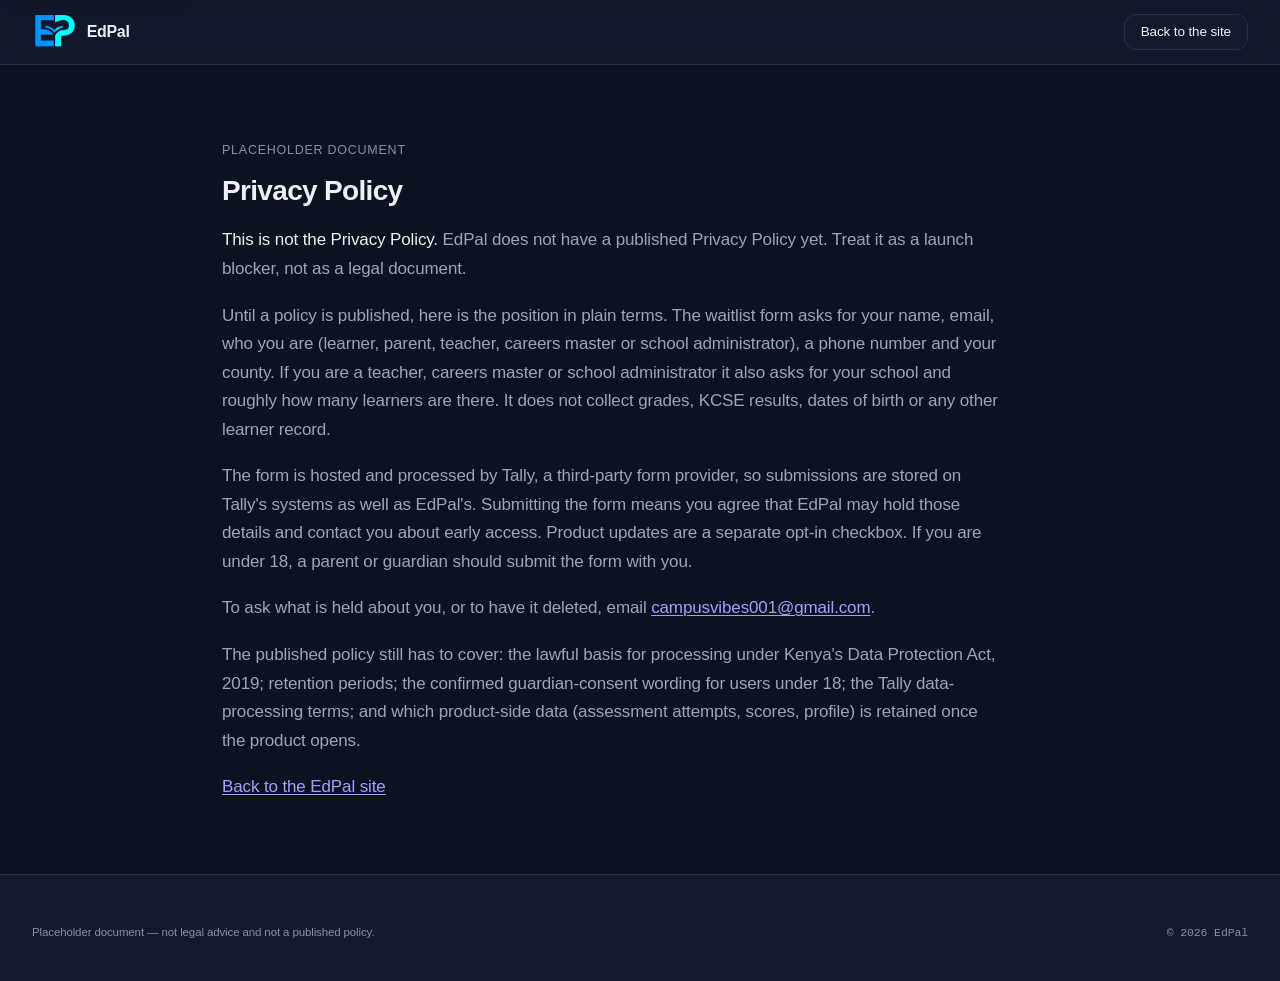
<file: privacy.html>
<!DOCTYPE html>
<html lang="en">
<head>
  <meta charset="UTF-8" />
  <meta name="viewport" content="width=device-width, initial-scale=1.0" />
  <title>EdPal — Privacy Policy (not published yet)</title>
  <meta name="description" content="The EdPal Privacy Policy has not been published yet. This page explains what is still outstanding and what the waitlist form collects in the meantime." />
  <meta name="robots" content="noindex" />
  <link rel="icon" type="image/png" href="assets/logo.png" />
  <link rel="stylesheet" href="css/tokens.css" />
  <link rel="stylesheet" href="css/main.css" />
  <script>
    (function () {
      try {
        if (localStorage.getItem('reg_theme') !== 'light') {
          document.documentElement.classList.add('theme-dark');
        }
      } catch (e) { /* storage unavailable — stay light */ }
    })();
  </script>
</head>

<body>
  <a class="skip-link" href="#main">Skip to main content</a>

  <header class="site-header">
    <div class="container site-header__inner">
      <a class="brand" href="index.html" aria-label="EdPal, back to the site">
        <img class="brand__logo" src="assets/logo.png" alt="EdPal" width="45" height="34" />
        <span class="brand__name">EdPal</span>
      </a>
      <div class="site-header__actions" style="margin-left:auto;">
        <a class="btn btn--secondary btn--sm" href="index.html">Back to the site</a>
      </div>
    </div>
  </header>

  <main id="main" class="container" style="padding-block:72px;max-width:900px;">
    <p class="eyebrow">Placeholder document</p>
    <h1 class="section-title" style="margin:14px 0 18px;">Privacy Policy</h1>

    <div class="prose measure-w">
      <p>
        <strong>This is not the Privacy Policy.</strong> EdPal does not have a published
        Privacy Policy yet. Treat it as a launch blocker, not
        as a legal document.
      </p>

      <p>
        Until a policy is published, here is the position in plain terms. The waitlist
        form asks for your name, email, who you are (learner, parent, teacher, careers
        master or school administrator), a phone number and your county. If you are a
        teacher, careers master or school administrator it also asks for your school and
        roughly how many learners are there. It does not collect grades, KCSE results,
        dates of birth or any other learner record.
      </p>

      <p>
        The form is hosted and processed by Tally, a third-party form provider, so
        submissions are stored on Tally's systems as well as EdPal's. Submitting the form
        means you agree that EdPal may hold those details and contact you about early
        access. Product updates are a separate opt-in checkbox. If you are under 18, a
        parent or guardian should submit the form with you.
      </p>

      <p>
        To ask what is held about you, or to have it deleted, email
        <a class="tlink" href="mailto:campusvibes001@gmail.com">campusvibes001@gmail.com</a>.
      </p>

      <p>
        The published policy still has to cover: the lawful basis for processing under
        Kenya's Data Protection Act, 2019; retention periods; the confirmed
        guardian-consent wording for users under 18; the Tally data-processing terms; and
        which product-side data (assessment attempts, scores, profile) is retained once
        the product opens.
      </p>

      <p><a class="tlink" href="index.html">Back to the EdPal site</a></p>
    </div>
  </main>

  <footer class="site-footer">
    <div class="container footer__bottom" style="border-top:0;padding-top:0;">
      <p class="footer__legal">Placeholder document &mdash; not legal advice and not a published policy.</p>
      <p class="footer__copyright">&copy; <span data-year>2026</span> EdPal</p>
    </div>
  </footer>

  <script src="js/main.js" defer></script>
</body>
</html>
</file>
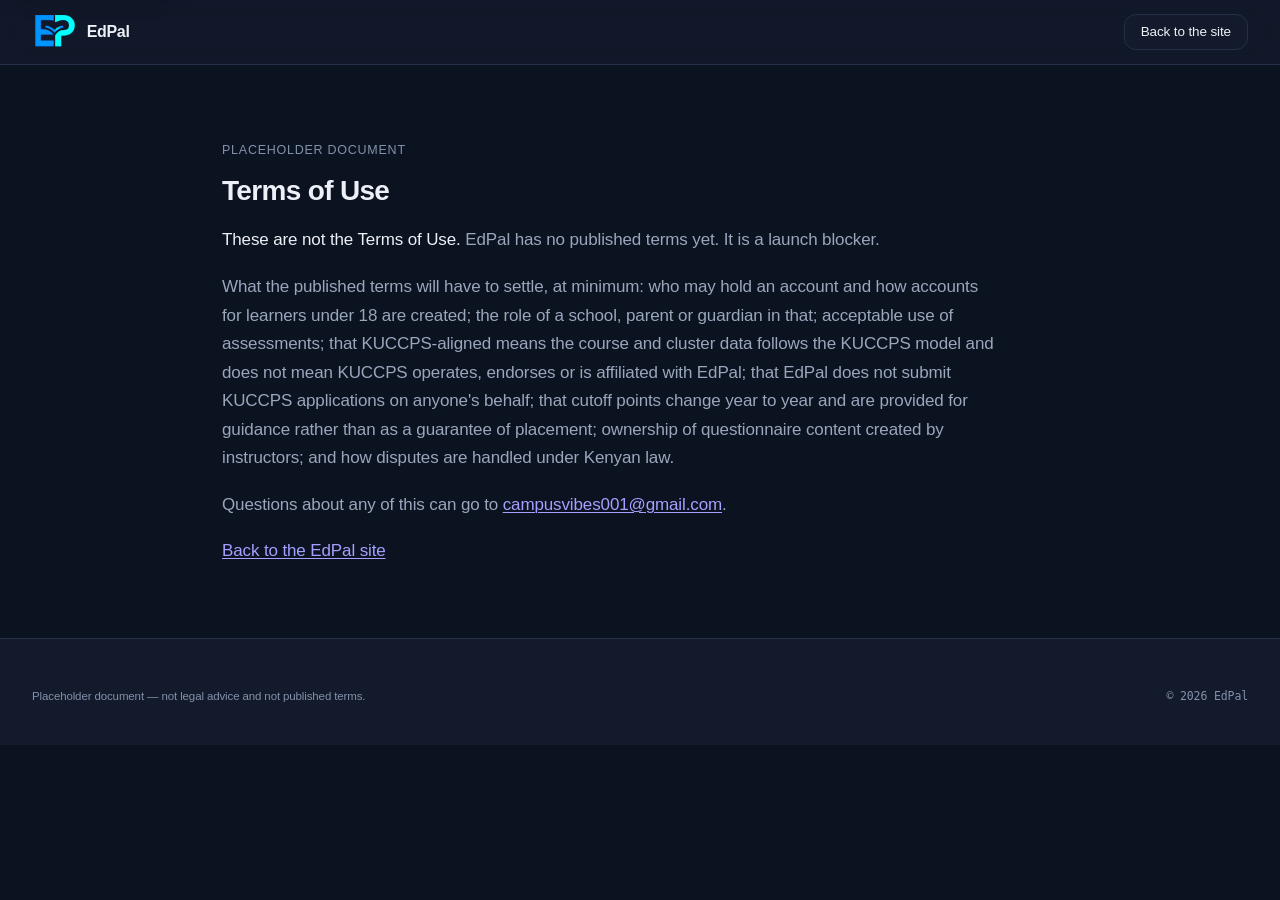
<file: terms.html>
<!DOCTYPE html>
<html lang="en">
<head>
  <meta charset="UTF-8" />
  <meta name="viewport" content="width=device-width, initial-scale=1.0" />
  <title>EdPal — Terms of Use (not published yet)</title>
  <meta name="description" content="The EdPal Terms of Use have not been published yet. This page lists what is still outstanding before the product opens." />
  <meta name="robots" content="noindex" />
  <link rel="icon" type="image/png" href="assets/logo.png" />
  <link rel="stylesheet" href="css/tokens.css" />
  <link rel="stylesheet" href="css/main.css" />
  <script>
    (function () {
      try {
        if (localStorage.getItem('reg_theme') !== 'light') {
          document.documentElement.classList.add('theme-dark');
        }
      } catch (e) { /* storage unavailable — stay light */ }
    })();
  </script>
</head>

<body>
  <a class="skip-link" href="#main">Skip to main content</a>

  <header class="site-header">
    <div class="container site-header__inner">
      <a class="brand" href="index.html" aria-label="EdPal, back to the site">
        <img class="brand__logo" src="assets/logo.png" alt="EdPal" width="45" height="34" />
        <span class="brand__name">EdPal</span>
      </a>
      <div class="site-header__actions" style="margin-left:auto;">
        <a class="btn btn--secondary btn--sm" href="index.html">Back to the site</a>
      </div>
    </div>
  </header>

  <main id="main" class="container" style="padding-block:72px;max-width:900px;">
    <p class="eyebrow">Placeholder document</p>
    <h1 class="section-title" style="margin:14px 0 18px;">Terms of Use</h1>

    <div class="prose measure-w">
      <p>
        <strong>These are not the Terms of Use.</strong> EdPal has no published terms yet.
        It is a launch blocker.
      </p>

      <p>
        What the published terms will have to settle, at minimum: who may hold an account
        and how accounts for learners under 18 are created; the role of a school,
        parent or guardian in that; acceptable use of assessments; that KUCCPS-aligned
        means the course and cluster data follows the KUCCPS model and does not mean
        KUCCPS operates, endorses or is affiliated with EdPal; that EdPal does not submit
        KUCCPS applications on anyone's behalf; that cutoff points change year to year and
        are provided for guidance rather than as a guarantee of placement; ownership of
        questionnaire content created by instructors; and how disputes are handled under
        Kenyan law.
      </p>

      <p>
        Questions about any of this can go to
        <a class="tlink" href="mailto:campusvibes001@gmail.com">campusvibes001@gmail.com</a>.
      </p>

      <p><a class="tlink" href="index.html">Back to the EdPal site</a></p>
    </div>
  </main>

  <footer class="site-footer">
    <div class="container footer__bottom" style="border-top:0;padding-top:0;">
      <p class="footer__legal">Placeholder document &mdash; not legal advice and not published terms.</p>
      <p class="footer__copyright">&copy; <span data-year>2026</span> EdPal</p>
    </div>
  </footer>

  <script src="js/main.js" defer></script>
</body>
</html>
</file>
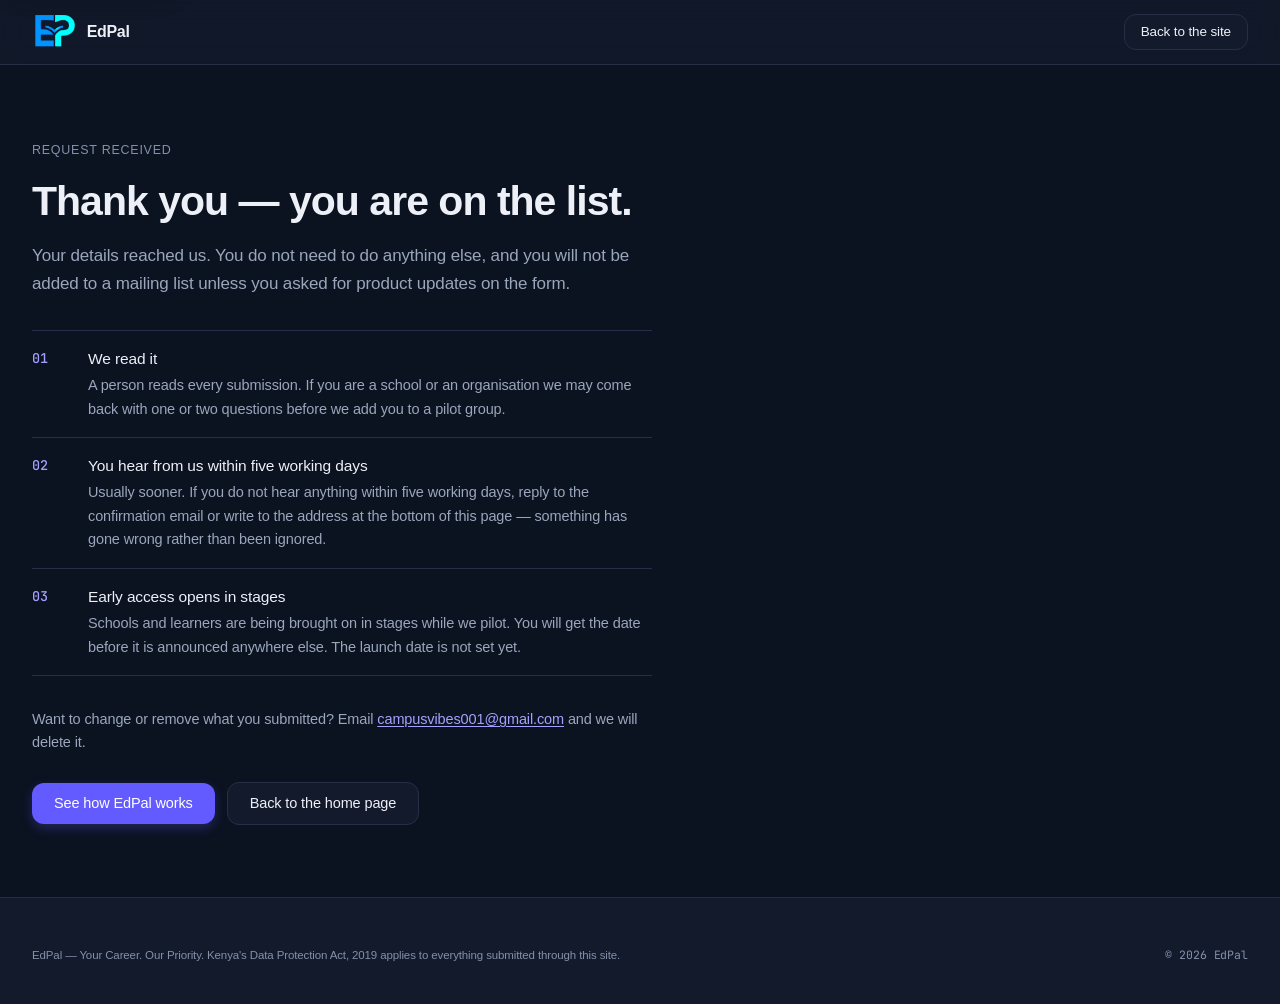
<file: thanks.html>
<!DOCTYPE html>
<html lang="en">
<head>
  <meta charset="UTF-8" />
  <meta name="viewport" content="width=device-width, initial-scale=1.0" />
  <title>EdPal — you are on the list</title>
  <meta name="description" content="Confirmation that your EdPal early access request was received, and what happens next." />
  <meta name="robots" content="noindex" />
  <link rel="icon" type="image/png" href="assets/logo.png" />
  <link rel="preconnect" href="https://fonts.googleapis.com" />
  <link rel="preconnect" href="https://fonts.gstatic.com" crossorigin />
  <link href="https://fonts.googleapis.com/css2?family=JetBrains+Mono:wght@400;500&display=swap" rel="stylesheet" />
  <link rel="stylesheet" href="css/tokens.css" />
  <link rel="stylesheet" href="css/main.css" />
  <script>
    (function () {
      try {
        if (localStorage.getItem('reg_theme') !== 'light') {
          document.documentElement.classList.add('theme-dark');
        }
      } catch (e) { /* storage unavailable — stay light */ }
    })();
  </script>
</head>

<body class="thanks">
  <a class="skip-link" href="#main">Skip to main content</a>

  <header class="site-header">
    <div class="container site-header__inner">
      <a class="brand" href="index.html" aria-label="EdPal, back to the site">
        <img class="brand__logo" src="assets/logo.png" alt="EdPal" width="45" height="34" />
        <span class="brand__name">EdPal</span>
      </a>
      <div class="site-header__actions" style="margin-left:auto;">
        <a class="btn btn--secondary btn--sm" href="index.html">Back to the site</a>
      </div>
    </div>
  </header>

  <main class="container thanks__main" id="main">
    <div class="thanks__inner">
      <p class="eyebrow">Request received</p>

      <h1 class="thanks__title">Thank you &mdash; you are on the list.</h1>

      <p class="thanks__lead">
        Your details reached us. You do not need to do anything else, and you will not be
        added to a mailing list unless you asked for product updates on the form.
      </p>

      <ol class="thanks__list">
        <li>
          <span class="step__num" aria-hidden="true">01</span>
          <div>
            <strong>We read it</strong>
            <p>
              A person reads every submission. If you are a school or an organisation we
              may come back with one or two questions before we add you to a pilot group.
            </p>
          </div>
        </li>
        <li>
          <span class="step__num" aria-hidden="true">02</span>
          <div>
            <strong>You hear from us within five working days</strong>
            <p>
              Usually sooner. If you do not hear anything within five working days, reply
              to the confirmation email or write to the address at the bottom of this page
              &mdash; something has gone wrong rather than been ignored.
            </p>
          </div>
        </li>
        <li>
          <span class="step__num" aria-hidden="true">03</span>
          <div>
            <strong>Early access opens in stages</strong>
            <p>
              Schools and learners are being brought on in stages while we pilot. You will
              get the date before it is announced anywhere else. The launch date is not set
              yet.
            </p>
          </div>
        </li>
      </ol>

      <p class="section-sub" style="margin-bottom:28px;">
        Want to change or remove what you submitted? Email
        <a class="tlink" href="mailto:campusvibes001@gmail.com">campusvibes001@gmail.com</a> and we will
        delete it.
      </p>

      <div class="btn-row">
        <a class="btn btn--primary" href="index.html#how-it-works">See how EdPal works</a>
        <a class="btn btn--secondary" href="index.html">Back to the home page</a>
      </div>
    </div>
  </main>

  <footer class="site-footer">
    <div class="container">
      <div class="footer__bottom" style="border-top:0;padding-top:0;">
        <p class="footer__legal">
          EdPal &mdash; Your Career. Our Priority. Kenya's Data Protection Act, 2019
          applies to everything submitted through this site.
        </p>
        <p class="footer__copyright">&copy; <span data-year>2026</span> EdPal</p>
      </div>
    </div>
  </footer>

  <script src="js/main.js" defer></script>
</body>
</html>
</file>
<file: css/tokens.css>
/* ==========================================================================
   EdPal landing page — design tokens
   --------------------------------------------------------------------------
   Colour source of truth: accounts/static/accounts/css/dashboard_alt.css in the
   main EdPal product repository ("Pathfinder" learner dashboard). Values are
   copied from there. Do not introduce new colours; if the product adds a token,
   add it to both files together.

   Themes
     light  : default (:root)
     dark   : html.theme-dark  (set by the inline anti-flash script in <head>,
              read from localStorage key "reg_theme" — "light" means light,
              anything else means dark)

   One area is deliberately fixed: the hero band and the product panel inside it
   are dark in BOTH themes (see --hp-* below).
   ========================================================================== */

:root {
  /* ── Brand ─────────────────────────────────────────────────────────── */
  --alt-navy:        #101828;
  --alt-navy-2:      #172033;
  --alt-indigo:      #635BFF;
  --alt-indigo-dark: #4F46E5;
  --alt-indigo-soft: #EEF0FF;

  /* ── Supporting ────────────────────────────────────────────────────── */
  --alt-teal:        #14B8A6;
  --alt-teal-soft:   #E8FAF7;
  --alt-amber:       #F59E0B;
  --alt-amber-soft:  #FFF6DD;
  --alt-rose:        #EF4444;
  --alt-rose-soft:   #FEECEC;

  /* ── Surfaces ──────────────────────────────────────────────────────── */
  --alt-bg:          #F7F8FC;
  --alt-surface:     #FFFFFF;
  --alt-surface-mut: #F1F3F8;
  --alt-border:      #E5E7EB;

  /* ── Text ──────────────────────────────────────────────────────────── */
  --alt-text:        #101828;

  /* Deviation from dashboard_alt.css (#667085 / #98A2B3), deliberate and
     annotated: both fail WCAG AA for normal-size text against --alt-surface-mut.
     Landing-page copy is read by parents and by learners on low-quality screens,
     so the supporting greys are darkened here to 4.88:1 and 4.73:1 on
     --alt-surface-mut. The product's values are unchanged in the dashboard. */
  --alt-text-2:      #5D6B7F;
  --alt-text-muted:  #5F6D82;

  /* ── Shape ─────────────────────────────────────────────────────────── */
  --alt-r-sm:   10px;
  --alt-r-md:   16px;
  --alt-r-lg:   22px;
  --alt-r-btn:  12px;   /* buttons in the product are 12px, not on the scale */
  --alt-r-pill: 999px;

  /* ── Elevation ─────────────────────────────────────────────────────── */
  --alt-shadow:    0 8px 30px rgba(16, 24, 40, .06);
  --alt-shadow-lg: 0 16px 45px rgba(16, 24, 40, .10);

  /* ── Layout ────────────────────────────────────────────────────────── */
  --alt-max: 1440px;
  --alt-pad: 32px;

  /* ── Type ─────────────────────────────────────────────────────────────
     Fonts changed on request from the original system stack. Rationale: the
     audience is 12-18 year olds plus their parents, and a flat system stack
     reads institutional. Plus Jakarta Sans is geometric like the logo mark
     but with softened terminals, so it harmonises with it rather than
     fighting it; Nunito Sans stays legible at body size, where a rounded
     face would not. JetBrains Mono is unchanged and still used ONLY for
     numbers, dates, scores and counts.

     To go back to zero webfonts: delete the two Google Fonts families from
     index.html and point --alt-font / --alt-display at the system stack.
     Every size below is tuned to these metrics, so expect to re-tune.
     -------------------------------------------------------------------- */
  --alt-font: "Nunito Sans", -apple-system, BlinkMacSystemFont, "Segoe UI",
              Roboto, "Helvetica Neue", Arial, "Noto Sans", sans-serif;
  --alt-display: "Plus Jakarta Sans", "Nunito Sans", -apple-system,
              BlinkMacSystemFont, "Segoe UI", Roboto, "Helvetica Neue", Arial,
              sans-serif;
  --alt-mono: "JetBrains Mono", ui-monospace, SFMono-Regular, Menlo, Consolas,
              monospace;
  --alt-serif: Georgia, "Iowan Old Style", "Times New Roman", serif;

  /* Type scale, retuned for Nunito Sans (smaller x-height than Segoe UI or
     Roboto): body steps up 0.5px and negative tracking eases by ~0.004em so
     headings do not look pinched. */
  --fs-page-title: clamp(29px, 4vw, 41px);
  --fs-section:    clamp(22px, 2.4vw, 28px);
  --fs-lead:       17px;
  --fs-body:       15.5px;
  --fs-support:    14.5px;
  --fs-small:      13.5px;
  --fs-label:      12.5px;
  --fs-pill:       11.5px;

  --track-title: -0.021em;
  --track-ui:    -0.008em;

  /* ── Section rhythm ────────────────────────────────────────────────── */
  --section-pad: 88px;
  --measure:     660px;

  /* ── Motion ────────────────────────────────────────────────────────── */
  --t-fast: 160ms ease;
  --t-base: 200ms ease;
}

/* ── Dark theme ────────────────────────────────────────────────────────── */

html.theme-dark {
  color-scheme: dark;

  --alt-navy:        #0C1424;
  --alt-navy-2:      #101A2E;
  --alt-indigo:      #7C75FF;
  --alt-indigo-dark: #635BFF;
  --alt-indigo-soft: rgba(124, 117, 255, .16);

  --alt-teal:        #2DD4BF;
  --alt-teal-soft:   rgba(45, 212, 191, .14);
  --alt-amber:       #FBBF24;
  --alt-amber-soft:  rgba(251, 191, 36, .14);
  --alt-rose:        #F87171;
  --alt-rose-soft:   rgba(248, 113, 113, .14);

  --alt-bg:          #0B1220;
  --alt-surface:     #121A2B;
  --alt-surface-mut: #1A2338;
  --alt-border:      #253048;

  --alt-text:        #EDF0F7;
  --alt-text-2:      #9AA6BC;
  --alt-text-muted:  #8391AA;

  --alt-shadow:    0 8px 30px rgba(0, 0, 0, .40);
  --alt-shadow-lg: 0 16px 45px rgba(0, 0, 0, .55);
}

/* ── Fixed dark surface: hero band ───────────────────────────────────────
   The hero is a photograph under a directional scrim, dark in both themes.
   These tokens are defined once and never remapped by theme-dark, so
   white-on-scrim copy stays legible either way.
   ------------------------------------------------------------------------ */

:root {
  --hp-hero-solid: #141C2F;

  /* The one gradient on the site, and it is functional rather than decorative:
     it exists to hold white text at WCAG AA over a bright classroom photo
     (measured average luminance 0.19, 90th percentile 0.47). The left 38% is
     solid, then it falls away so the students and the windows stay visible on
     the right. Do not lighten the left end without re-running the contrast
     check: the 11.5px status line only clears 4.5:1 against the solid region.
     Falls back to --hp-hero-solid where color-mix is unsupported. */
  --hp-hero-scrim:
    linear-gradient(90deg,
      #141C2F 0%,
      #141C2F 38%,
      color-mix(in srgb, #141C2F 82%, transparent) 54%,
      color-mix(in srgb, #141C2F 60%, transparent) 70%,
      color-mix(in srgb, #141C2F 42%, transparent) 100%);

  --hp-on-dark:       #FFFFFF;
  --hp-on-dark-2:     rgba(255, 255, 255, .76);
  --hp-on-dark-muted: rgba(255, 255, 255, .62);
  --hp-on-dark-line:  rgba(255, 255, 255, .12);
  --hp-on-dark-fill:  rgba(255, 255, 255, .07);

  /* Panel surface inside the hero — a step darker than the band so the panel
     reads as a distinct screen rather than more band. Very slightly
     translucent so a trace of the photograph sits behind it. */
  --hp-panel:      #0E1626;
  --hp-panel-2:    #141E33;
  --hp-panel-open: rgba(14, 22, 38, .94);
  --hp-panel-line: rgba(255, 255, 255, .09);

  /* On the navy band and in dark mode the deep blue in the logo (#0A5599)
     loses contrast. Lift luminance only in those two contexts; never on a
     light surface. */
  --hp-logo-lift: brightness(1.7) saturate(1.2);
}
</file>
<file: css/main.css>
/* ==========================================================================
   EdPal landing page — layout, components, sections
   --------------------------------------------------------------------------
   Depends on css/tokens.css. Component names mirror the product dashboard
   (alt-* tokens, navigation/button/card patterns) so this page stays in the
   same design lineage as the Pathfinder learner dashboard.

   Contents
     01  Base
     02  Buttons, pills, tiles, links
     03  Header + navigation
     04  Hero band + product panel
     05  Credibility strip
     06  The problem
     07  How it works
     08  What EdPal does
     09  Career matching
     10  Who it is for
     11  Where we are now
     12  Team
     13  FAQ
     14  Waitlist + partner
     15  Footer
     16  Modal (Tally popup)
     17  Responsive
   ========================================================================== */

/* ══ 01 BASE ═══════════════════════════════════════════════════════════ */

*, *::before, *::after { box-sizing: border-box; }

html {
  -webkit-text-size-adjust: 100%;
  scroll-behavior: smooth;
  scroll-padding-top: 80px;   /* sticky header height + breathing room */
}

body {
  margin: 0;
  font-family: var(--alt-font);
  font-size: var(--fs-body);
  line-height: 1.5;
  letter-spacing: var(--track-ui);
  color: var(--alt-text);
  background: var(--alt-bg);
  -webkit-font-smoothing: antialiased;
}

/* Headings use the display family. Numbers stay in JetBrains Mono via .mono. */
h1, h2, h3, h4,
.section-title, .hero__title, .aud__title, .modal__title, .step__title,
.cap__title { font-family: var(--alt-display); }

/* ── Motion primitives ──────────────────────────────────────────────────
   Animated elements start hidden, but ONLY once the inline script in <head>
   confirms the runtime can see them (it adds `html.js-motion`). With no
   JavaScript the page renders fully visible and completely static, and the
   @media block below neutralises both states without JS as well.
   .motion-done is the resting state after an animation finishes.
   ---------------------------------------------------------------------- */
html.js-motion .rise-in,
html.js-motion .slide-in,
html.js-motion .rows-in,
html.js-motion .logo-in,
html.js-motion .zoom-in { opacity: 0; }

html.motion-off .rise-in,
html.motion-off .slide-in,
html.motion-off .rows-in,
html.motion-off .logo-in,
html.motion-off .zoom-in { opacity: 1; }

.motion-done { opacity: 1 !important; }

img { max-width: 100%; display: block; }

h1, h2, h3, h4, p, figure, blockquote, dl, dd { margin: 0; }
ul, ol { margin: 0; padding: 0; list-style: none; }
button { font: inherit; color: inherit; }

a { color: inherit; text-decoration: none; }

:focus-visible {
  outline: 2px solid var(--alt-indigo);
  outline-offset: 2px;
  border-radius: 6px;
}

.container {
  width: 100%;
  max-width: var(--alt-max);
  margin-inline: auto;
  padding-inline: var(--alt-pad);
}

.section { padding-block: var(--section-pad); }
.section--tight { padding-block: 64px; }

/* Alternate flat surfaces to break the page into bands without decoration. */
.surface-mut { background: var(--alt-surface-mut); }

.measure   { max-width: var(--measure); }
.measure-w { max-width: 780px; }

.hr { height: 1px; background: var(--alt-border); border: 0; margin: 0; }

.skip-link {
  position: absolute;
  left: 16px;
  top: -64px;
  z-index: 100;
  background: var(--alt-surface);
  color: var(--alt-text);
  border: 1px solid var(--alt-border);
  border-radius: var(--alt-r-sm);
  padding: 10px 16px;
  font-size: var(--fs-small);
  font-weight: 500;
  box-shadow: var(--alt-shadow);
  transition: top var(--t-fast);
}
.skip-link:focus { top: 16px; }

.visually-hidden {
  position: absolute !important;
  width: 1px; height: 1px;
  padding: 0; margin: -1px;
  overflow: hidden; clip: rect(0 0 0 0);
  white-space: nowrap; border: 0;
}

.mono {
  font-family: var(--alt-mono);
  font-variant-numeric: tabular-nums;
  letter-spacing: 0;
}

.eyebrow {
  display: inline-block;
  font-size: var(--fs-label);
  font-weight: 500;
  letter-spacing: .06em;
  text-transform: uppercase;
  color: var(--alt-text-muted);
}

.section-head { margin-bottom: 40px; }

.section-title {
  font-size: var(--fs-section);
  font-weight: 600;
  letter-spacing: -0.024em;
  line-height: 1.22;
}

.section-sub {
  margin-top: 12px;
  font-size: var(--fs-support);
  line-height: 1.6;
  color: var(--alt-text-2);
}

.lead {
  font-size: var(--fs-lead);
  line-height: 1.62;
  color: var(--alt-text-2);
}

.prose p + p { margin-top: 18px; }
.prose p { font-size: var(--fs-lead); line-height: 1.68; color: var(--alt-text-2); }
.prose p strong { color: var(--alt-text); font-weight: 500; }

/* ══ 02 BUTTONS, PILLS, TILES, LINKS ═══════════════════════════════════ */

.btn {
  display: inline-flex;
  align-items: center;
  justify-content: center;
  gap: 8px;
  font-size: 14.5px;
  font-weight: 500;
  line-height: 1;
  padding: 13px 22px;
  border-radius: var(--alt-r-btn);
  border: 0;
  cursor: pointer;
  white-space: nowrap;
  transition: background var(--t-fast), border-color var(--t-fast),
              transform var(--t-fast), box-shadow var(--t-fast);
}

.btn--primary {
  /* Dark mode re-points --alt-indigo to #7C75FF, which is too light for white
     button text (3.59:1). The solid indigo-dark keeps it at 6.29:1 and still
     reads as the same button. */
  background: var(--alt-indigo);
  color: #fff;
  box-shadow: 0 4px 12px rgba(99, 91, 255, .28);
}
.btn--primary:hover {
  background: var(--alt-indigo-dark);
  transform: translateY(-1px);
  box-shadow: 0 8px 20px rgba(99, 91, 255, .32);
}

html.theme-dark .btn--primary { background: var(--alt-indigo-dark); }
html.theme-dark .btn--primary:hover { background: #7269F0; }

.btn--secondary {
  background: var(--alt-surface);
  color: var(--alt-text);
  border: 1px solid var(--alt-border);
}
.btn--secondary:hover { border-color: var(--alt-indigo); transform: translateY(-1px); }

.btn--ghost {
  background: transparent;
  color: var(--hp-on-dark);
  border: 1px solid var(--hp-on-dark-line);
}
.btn--ghost:hover { border-color: rgba(255, 255, 255, .34); background: rgba(255, 255, 255, .06); }

.btn--sm { padding: 10px 16px; font-size: 13.5px; }

.btn-row { display: flex; flex-wrap: wrap; gap: 12px; align-items: center; }

.pill {
  display: inline-flex;
  align-items: center;
  gap: 6px;
  font-size: var(--fs-pill);
  font-weight: 500;
  padding: 5px 10px;
  border-radius: var(--alt-r-pill);
  color: var(--alt-text-2);
  background: var(--alt-surface-mut);
  white-space: nowrap;
}
.pill--indigo { color: var(--alt-indigo-dark); background: var(--alt-indigo-soft); }
.pill--teal   { color: #087F71; background: var(--alt-teal-soft); }
.pill--amber  { color: #B45309; background: var(--alt-amber-soft); }

html.theme-dark .pill--indigo { color: #C7C3FF; }
html.theme-dark .pill--teal   { color: #5EEAD4; }
html.theme-dark .pill--amber  { color: #FCD34D; }

.icon-tile {
  display: inline-flex;
  align-items: center;
  justify-content: center;
  flex-shrink: 0;
  width: 38px;
  height: 38px;
  border-radius: 12px;
}
.icon-tile svg { width: 19px; height: 19px; }
.icon-tile--indigo { background: var(--alt-indigo-soft); color: var(--alt-indigo-dark); }
.icon-tile--teal   { background: var(--alt-teal-soft);   color: #0D9488; }
.icon-tile--amber  { background: var(--alt-amber-soft);  color: #B45309; }
.icon-tile--rose   { background: var(--alt-rose-soft);   color: #DC2626; }

html.theme-dark .icon-tile--indigo { color: #C7C3FF; }
html.theme-dark .icon-tile--teal   { color: #5EEAD4; }
html.theme-dark .icon-tile--amber  { color: #FCD34D; }
html.theme-dark .icon-tile--rose   { color: #FCA5A5; }

/* Inline text link — used for Privacy Policy / Terms references. */
.tlink {
  color: var(--alt-indigo-dark);
  text-decoration: underline;
  text-underline-offset: 2px;
  text-decoration-thickness: 1px;
}
.tlink:hover { color: var(--alt-indigo); }

html.theme-dark .tlink { color: #A5A0FF; }
html.theme-dark .tlink:hover { color: #C7C3FF; }

.card {
  background: var(--alt-surface);
  border: 1px solid var(--alt-border);
  border-radius: var(--alt-r-lg);
  box-shadow: var(--alt-shadow);
}

/* ══ 03 HEADER + NAVIGATION ════════════════════════════════════════════ */

.site-header {
  position: sticky;
  top: 0;
  z-index: 60;
  background: color-mix(in srgb, var(--alt-surface) 88%, transparent);
  backdrop-filter: blur(10px);
  border-bottom: 1px solid var(--alt-border);
}

@supports not (color: color-mix(in srgb, red 50%, blue)) {
  .site-header { background: var(--alt-surface); }
}

.site-header__inner {
  display: flex;
  align-items: center;
  gap: 20px;
  min-height: 64px;
}

.brand {
  display: inline-flex;
  align-items: center;
  gap: 10px;
  flex-shrink: 0;
}

.brand__logo { height: 34px; width: auto; object-fit: contain; }

/* Navy hero / dark mode only — see tokens.css for the rationale. */
html.theme-dark .site-header .brand__logo { filter: var(--hp-logo-lift); }

.brand__name {
  font-size: 16px;
  font-weight: 600;
  letter-spacing: -0.02em;
}

.site-nav { margin-left: auto; }

.site-nav__list {
  display: flex;
  align-items: center;
  gap: 4px;
}

.site-nav__link {
  display: inline-block;
  padding: 8px 12px;
  border-radius: var(--alt-r-sm);
  font-size: 14px;
  color: var(--alt-text-2);
  transition: color var(--t-fast), background var(--t-fast);
}
.site-nav__link:hover { color: var(--alt-text); background: var(--alt-surface-mut); }

.site-header__actions { display: flex; align-items: center; gap: 8px; }

.icon-btn {
  display: inline-flex;
  align-items: center;
  justify-content: center;
  width: 38px;
  height: 38px;
  border-radius: var(--alt-r-sm);
  background: transparent;
  border: 1px solid var(--alt-border);
  color: var(--alt-text-2);
  cursor: pointer;
  transition: border-color var(--t-fast), color var(--t-fast), background var(--t-fast);
}
.icon-btn:hover { color: var(--alt-text); border-color: var(--alt-indigo); }
.icon-btn svg { width: 18px; height: 18px; }

/* Sun in light mode, moon in dark mode — matches the product's toggle. */
.theme-toggle__icon--moon { display: none; }
html.theme-dark .theme-toggle__icon--sun  { display: none; }
html.theme-dark .theme-toggle__icon--moon { display: block; }

.nav-toggle { display: none; }

.mobile-nav { display: none; }

/* ══ 04 HERO BAND + PRODUCT PANEL ══════════════════════════════════════ */

/* The photograph is the band's background; the scrim sits on top of it and
   under the copy. assets/hero.jpg is 1279x854 with the copy zone falling on
   the left, where the scrim is solid. */
.hero {
  position: relative;
  overflow: hidden;
  isolation: isolate;
  color: var(--hp-on-dark);
  background-color: var(--hp-hero-solid);
  background-image: var(--hp-hero-scrim), url("../assets/hero.jpg");
  background-repeat: no-repeat, no-repeat;
  background-position: center, center;
  background-size: 100% 100%, cover;
}

/* Without color-mix support the scrim token fails to parse and both layers
   would drop, leaving bare photo behind 15px white text. This puts a solid
   photographic treatment back for those browsers. */
@supports not (background: color-mix(in srgb, red 50%, transparent)) {
  .hero { background-image: linear-gradient(90deg, #141C2F 0%, #141C2F 46%,
          rgba(20, 28, 47, .72) 100%), url("../assets/hero.jpg"); }
}

/* Narrow viewports are the hard case: the results panel stacks below the copy,
   so the headline and body text run across almost the full image width instead
   of sitting in the solid left third. Measured without this, white body text
   fell to 3.27:1 and the 76% tone to 2.56:1 over the bright window in the upper
   right — both below AA. A near-opaque scrim is the honest fix: the photo
   becomes texture at this size, which beats unreadable copy. */
@media (max-width: 900px) {
  .hero {
    background-image:
      linear-gradient(90deg,
        #141C2F 0%,
        color-mix(in srgb, #141C2F 94%, transparent) 42%,
        color-mix(in srgb, #141C2F 84%, transparent) 68%,
        color-mix(in srgb, #141C2F 82%, transparent) 100%),
      url("../assets/hero.jpg");
  }

  @supports not (background: color-mix(in srgb, red 50%, transparent)) {
    .hero { background-image: linear-gradient(90deg, #141C2F 0%,
            rgba(20, 28, 47, .9) 55%, rgba(20, 28, 47, .82) 100%),
            url("../assets/hero.jpg"); }
  }
}

.hero__inner {
  display: grid;
  grid-template-columns: minmax(0, 1fr) minmax(0, 1.02fr);
  gap: 56px;
  align-items: center;
  padding-block: 76px 84px;
}

.hero__copy { max-width: 560px; }

.hero__eyebrow {
  display: inline-flex;
  align-items: center;
  gap: 8px;
  font-family: var(--alt-mono);
  font-size: var(--fs-pill);
  font-weight: 400;
  letter-spacing: .04em;
  text-transform: uppercase;
  color: var(--hp-on-dark-muted);
  margin-bottom: 18px;
}
.hero__eyebrow::before {
  content: "";
  width: 6px; height: 6px;
  border-radius: 50%;
  background: var(--alt-teal);
}

.hero__title {
  font-size: var(--fs-page-title);
  font-weight: 700;
  line-height: 1.13;
  letter-spacing: var(--track-title);
  margin-bottom: 18px;
}

.hero__sub {
  font-size: var(--fs-lead);
  line-height: 1.65;
  color: var(--hp-on-dark-2);
  max-width: 480px;
  margin-bottom: 28px;
}

.hero__cta { margin-bottom: 26px; }

.hero__status {
  display: flex;
  flex-wrap: wrap;
  align-items: center;
  gap: 10px;
  font-family: var(--alt-mono);
  font-size: var(--fs-pill);
  color: var(--hp-on-dark-muted);
}
.hero__status .dot { width: 3px; height: 3px; border-radius: 50%; background: currentColor; opacity: .6; }

/* ── Product panel ──────────────────────────────────────────────────── */

.panel {
  position: relative;
  z-index: 1;
  isolation: isolate;
  /* Semi-transparent so a trace of the classroom photograph sits behind the
     product panel without touching the legibility of the panel's own text. */
  background: var(--hp-panel-open);
  backdrop-filter: blur(6px);
  border: 1px solid var(--hp-panel-line);
  border-radius: var(--alt-r-lg);
  box-shadow: 0 24px 60px rgba(0, 0, 0, .42);
  overflow: hidden;
  color: #EDF0F7;
  font-size: 13px;
}

.panel__bar {
  display: flex;
  align-items: center;
  gap: 12px;
  padding: 12px 16px;
  border-bottom: 1px solid var(--hp-panel-line);
  background: var(--hp-panel-2);
}

.panel__title { font-size: var(--fs-small); font-weight: 500; letter-spacing: -0.01em; }
.panel__meta { font-size: var(--fs-pill); color: var(--hp-on-dark-muted); }

.panel__body {
  display: grid;
  grid-template-columns: minmax(0, 1fr) 176px;
  gap: 16px;
  padding: 18px 16px;
}

.panel__block + .panel__block { margin-top: 16px; }

.panel__label {
  font-size: var(--fs-pill);
  font-weight: 500;
  letter-spacing: .05em;
  text-transform: uppercase;
  color: var(--hp-on-dark-muted);
  margin-bottom: 10px;
}

.panel__card {
  background: var(--hp-panel-2);
  border: 1px solid var(--hp-panel-line);
  border-radius: var(--alt-r-md);
  padding: 14px;
}

.panel__row {
  display: flex;
  align-items: baseline;
  justify-content: space-between;
  gap: 12px;
  padding: 5px 0;
  font-size: var(--fs-small);
}
.panel__row + .panel__row { border-top: 1px solid rgba(255, 255, 255, .06); }
.panel__row-label { color: var(--hp-on-dark-2); }

.panel__figure {
  font-family: var(--alt-mono);
  font-variant-numeric: tabular-nums;
  font-size: var(--fs-small);
  color: var(--hp-on-dark-muted);
}

.panel__score { display: flex; align-items: baseline; gap: 10px; }
.panel__score-value {
  font-family: var(--alt-mono);
  font-variant-numeric: tabular-nums;
  font-size: 30px;
  font-weight: 500;
  letter-spacing: -0.02em;
  color: #fff;
}
.panel__score-unit { font-size: var(--fs-small); color: var(--hp-on-dark-muted); }

.panel__meter {
  height: 5px;
  border-radius: var(--alt-r-pill);
  background: rgba(255, 255, 255, .10);
  overflow: hidden;
  margin-top: 12px;
}
.panel__meter-fill {
  height: 100%;
  border-radius: var(--alt-r-pill);
  background: var(--alt-teal);
}

.panel__bars { display: flex; flex-direction: column; gap: 11px; }
.panel__bar-row { display: grid; grid-template-columns: 1fr auto; gap: 6px; align-items: center; }
.panel__bar-name { font-size: var(--fs-pill); color: var(--hp-on-dark-2); }
.panel__bar-track {
  grid-column: 1 / -1;
  height: 4px;
  border-radius: var(--alt-r-pill);
  background: rgba(255, 255, 255, .10);
  overflow: hidden;
}
.panel__bar-fill { height: 100%; border-radius: var(--alt-r-pill); background: var(--alt-indigo); }

.panel__rec {
  display: flex;
  gap: 10px;
  align-items: flex-start;
  padding: 11px 0;
}
.panel__rec + .panel__rec { border-top: 1px solid rgba(255, 255, 255, .06); }

.panel__rank {
  font-family: var(--alt-mono);
  font-size: var(--fs-pill);
  font-weight: 500;
  color: #C7C3FF;
  background: rgba(124, 117, 255, .18);
  border-radius: var(--alt-r-pill);
  padding: 3px 8px;
  flex-shrink: 0;
}

.panel__rec-title { font-size: var(--fs-support); font-weight: 500; color: #fff; margin-bottom: 3px; }
.panel__rec-why { font-size: var(--fs-pill); line-height: 1.55; color: var(--hp-on-dark-2); }

.panel__foot {
  border-top: 1px solid var(--hp-panel-line);
  padding: 11px 16px;
  font-size: var(--fs-pill);
  color: var(--hp-on-dark-muted);
  background: rgba(0, 0, 0, .16);
}

/* ══ 05 CREDIBILITY STRIP ══════════════════════════════════════════════ */

.cred {
  border-bottom: 1px solid var(--alt-border);
  background: var(--alt-surface);
}

.cred__list {
  display: grid;
  grid-template-columns: repeat(4, minmax(0, 1fr));
}

.cred__item {
  padding: 22px 24px 22px 0;
  font-size: var(--fs-small);
  line-height: 1.55;
  color: var(--alt-text-2);
}
.cred__item + .cred__item { padding-left: 24px; border-left: 1px solid var(--alt-border); }
.cred__item strong { display: block; color: var(--alt-text); font-weight: 500; margin-bottom: 3px; font-size: var(--fs-support); }

/* Optional real counts — see README (inline data-optional="pending"). */
[data-optional="pending"] { display: none; }
[data-optional="filled"] { display: inline; }

/* ══ 06 THE PROBLEM ════════════════════════════════════════════════════ */

.problem__grid {
  display: grid;
  grid-template-columns: minmax(0, 1fr) minmax(0, 1.35fr);
  gap: 56px;
  align-items: start;
}

.problem__statement {
  font-family: var(--alt-serif);
  font-size: 21px;
  line-height: 1.45;
  letter-spacing: -0.01em;
  color: var(--alt-text);
  border-left: 2px solid var(--alt-indigo);
  padding-left: 20px;
}

/* ══ 07 HOW IT WORKS ═══════════════════════════════════════════════════ */

/* Steps on the left, demo video on the right. Single column of steps so the
   numbered sequence reads straight down next to the video. */
.how__grid {
  display: grid;
  grid-template-columns: minmax(0, 1fr) minmax(0, 1.12fr);
  gap: 56px;
  align-items: start;
}

.steps {
  display: grid;
  grid-template-columns: minmax(0, 1fr);
  gap: 0;
}

.step {
  display: grid;
  grid-template-columns: 40px minmax(0, 1fr);
  gap: 18px;
  padding: 20px 0;
  border-top: 1px solid var(--alt-border);
}

.step__num {
  font-family: var(--alt-mono);
  font-size: var(--fs-small);
  font-weight: 500;
  color: var(--alt-indigo-dark);
  padding-top: 2px;
}
html.theme-dark .step__num { color: #A5A0FF; }

.step__title { font-size: 16px; font-weight: 500; letter-spacing: -0.015em; margin-bottom: 6px; }
.step__text { font-size: var(--fs-support); line-height: 1.62; color: var(--alt-text-2); max-width: 480px; }

/* ── Demo video ─────────────────────────────────────────────────────── */

.demo { position: sticky; top: 88px; }

.demo__frame {
  position: relative;
  border: 1px solid var(--alt-border);
  border-radius: var(--alt-r-lg);
  background: var(--alt-surface);
  box-shadow: var(--alt-shadow);
  padding: 10px;
}

/* 1280x532 is 2.41:1, not 16:9. The aspect-ratio below is the video's own, so
   the player never letterboxes and the poster (same ratio) does not jump. */
.demo__video {
  display: block;
  width: 100%;
  aspect-ratio: 1280 / 532;
  border-radius: var(--alt-r-md);
  background: #0E1626;
  object-fit: cover;
}

.demo__expand {
  position: absolute;
  top: 20px;
  right: 20px;
  display: inline-flex;
  align-items: center;
  gap: 7px;
  padding: 8px 13px;
  border-radius: var(--alt-r-pill);
  border: 1px solid rgba(255, 255, 255, .22);
  background: rgba(14, 22, 38, .72);
  backdrop-filter: blur(6px);
  color: #fff;
  font-size: var(--fs-pill);
  font-weight: 500;
  cursor: pointer;
  transition: background var(--t-fast), border-color var(--t-fast), transform var(--t-fast);
}
.demo__expand:hover { background: rgba(14, 22, 38, .9); border-color: rgba(255, 255, 255, .4); transform: translateY(-1px); }
.demo__expand svg { width: 14px; height: 14px; }

.demo__note {
  margin-top: 12px;
  font-size: var(--fs-pill);
  line-height: 1.6;
  color: var(--alt-text-muted);
}

/* ══ 08 WHAT EDPAL DOES ════════════════════════════════════════════════ */

.caps {
  display: grid;
  grid-template-columns: repeat(2, minmax(0, 1fr));
  gap: 0 48px;
  border-top: 1px solid var(--alt-border);
}

.cap {
  display: grid;
  grid-template-columns: 38px minmax(0, 1fr);
  gap: 16px;
  padding: 22px 0;
  border-bottom: 1px solid var(--alt-border);
}

.cap__title { font-size: var(--fs-body); font-weight: 500; letter-spacing: -0.012em; margin-bottom: 5px; }
.cap__text { font-size: var(--fs-small); line-height: 1.62; color: var(--alt-text-2); }

/* ══ 09 CAREER MATCHING ════════════════════════════════════════════════ */

.match {
  background: var(--alt-surface);
  border-top: 1px solid var(--alt-border);
  border-bottom: 1px solid var(--alt-border);
}

.match__grid {
  display: grid;
  grid-template-columns: minmax(0, 1.05fr) minmax(0, 1fr);
  gap: 64px;
  align-items: start;
}

.rec {
  border: 1px solid var(--alt-border);
  border-radius: var(--alt-r-md);
  background: var(--alt-surface);
  box-shadow: var(--alt-shadow);
  padding: 20px;
  max-width: 460px;
}

.rec__top {
  display: flex;
  align-items: center;
  justify-content: space-between;
  gap: 12px;
  margin-bottom: 14px;
}

.rec__title { font-size: 16px; font-weight: 500; letter-spacing: -0.015em; margin-bottom: 8px; }

.rec__meta {
  display: grid;
  grid-template-columns: 132px minmax(0, 1fr);
  gap: 6px 12px;
  padding: 14px 0;
  margin-top: 14px;
  border-top: 1px solid var(--alt-surface-mut);
  font-size: var(--fs-small);
}
.rec__meta dt { color: var(--alt-text-2); }
.rec__meta dd { color: var(--alt-text); }

.rec__why-label {
  font-size: var(--fs-pill);
  font-weight: 500;
  letter-spacing: .05em;
  text-transform: uppercase;
  color: var(--alt-text-muted);
  margin-bottom: 6px;
}

.rec__why { font-size: var(--fs-support); line-height: 1.62; color: var(--alt-text-2); }

.rec__foot {
  margin-top: 16px;
  padding-top: 12px;
  border-top: 1px solid var(--alt-surface-mut);
  display: flex;
  align-items: center;
  gap: 8px;
  font-size: var(--fs-small);
  font-weight: 500;
  color: var(--alt-indigo-dark);
}
.rec__foot svg { width: 15px; height: 15px; }

.illus-note {
  display: flex;
  align-items: flex-start;
  gap: 8px;
  margin-top: 14px;
  font-size: var(--fs-pill);
  line-height: 1.5;
  color: var(--alt-text-muted);
}
.illus-note svg { width: 14px; height: 14px; flex-shrink: 0; margin-top: 1px; }

.match__points { display: flex; flex-direction: column; gap: 0; }

.match__point {
  padding: 18px 0;
  border-top: 1px solid var(--alt-border);
  font-size: var(--fs-support);
  line-height: 1.62;
  color: var(--alt-text-2);
}
.match__point strong { display: block; color: var(--alt-text); font-weight: 500; margin-bottom: 4px; font-size: var(--fs-body); }

/* Cutoff history — the one genuinely tabular treatment on the page. */
.table-wrap {
  border: 1px solid var(--alt-border);
  border-radius: var(--alt-r-md);
  overflow-x: auto;
  background: var(--alt-surface);
}

.cutoff-table {
  width: 100%;
  border-collapse: collapse;
  font-size: var(--fs-small);
  min-width: 420px;
}

.cutoff-table caption {
  text-align: left;
  padding: 14px 16px 10px;
  font-size: var(--fs-label);
  font-weight: 500;
  color: var(--alt-text-2);
  border-bottom: 1px solid var(--alt-border);
}

.cutoff-table th,
.cutoff-table td {
  text-align: left;
  padding: 11px 16px;
  border-bottom: 1px solid var(--alt-surface-mut);
}

.cutoff-table thead th {
  font-size: var(--fs-pill);
  font-weight: 500;
  letter-spacing: .05em;
  text-transform: uppercase;
  color: var(--alt-text-muted);
  background: var(--alt-surface-mut);
}

.cutoff-table tbody tr:last-child td { border-bottom: 0; }
.cutoff-table td:last-child { text-align: right; }
.cutoff-table th:last-child { text-align: right; }


/* ══ 10 WHO IT IS FOR ══════════════════════════════════════════════════ */

.aud {
  display: grid;
  grid-template-columns: minmax(0, 1.25fr) minmax(0, 1fr);
  gap: 24px;
  align-items: start;
}

.aud__main { padding: 30px; }
.aud__side { display: grid; gap: 24px; }

.aud__card { padding: 24px; }

.aud__title { font-size: 17px; font-weight: 500; letter-spacing: -0.018em; margin-bottom: 10px; }
.aud__text { font-size: var(--fs-support); line-height: 1.65; color: var(--alt-text-2); }
.aud__text + .aud__text { margin-top: 12px; }

.aud__list { margin-top: 18px; display: grid; gap: 9px; }
.aud__list li {
  display: grid;
  grid-template-columns: 16px minmax(0, 1fr);
  gap: 10px;
  font-size: var(--fs-small);
  line-height: 1.55;
  color: var(--alt-text-2);
}
.aud__list svg { width: 15px; height: 15px; margin-top: 3px; color: var(--alt-teal); }

/* ══ 11 WHERE WE ARE NOW ═══════════════════════════════════════════════ */

.stage-list { border-top: 1px solid var(--alt-border); }

.stage {
  display: grid;
  grid-template-columns: 108px minmax(0, 1fr) auto;
  gap: 20px;
  align-items: center;
  padding: 16px 0;
  border-bottom: 1px solid var(--alt-border);
}

.stage__mark {
  font-family: var(--alt-mono);
  font-size: var(--fs-pill);
  color: var(--alt-text-muted);
}

.stage__name { font-size: var(--fs-support); color: var(--alt-text-2); }
.stage--done .stage__name { color: var(--alt-text); }

.stage--current .stage__name { color: var(--alt-text); font-weight: 500; }
.stage--current .stage__mark { color: var(--alt-indigo-dark); }
html.theme-dark .stage--current .stage__mark { color: #A5A0FF; }

.stage__dot {
  display: inline-block;
  width: 7px; height: 7px;
  border-radius: 50%;
  background: var(--alt-teal);
  margin-right: 8px;
  vertical-align: middle;
}

.stage__note { font-family: var(--alt-mono); font-size: var(--fs-pill); color: var(--alt-text-muted); }

/* ══ 12 TEAM ═══════════════════════════════════════════════════════════ */

.team {
  display: grid;
  grid-template-columns: repeat(2, minmax(0, 1fr));
  gap: 24px;
}

.person { padding: 26px; display: flex; gap: 18px; align-items: flex-start; }

.person__avatar {
  width: 56px;
  height: 56px;
  border-radius: var(--alt-r-md);
  background: var(--alt-indigo-soft);
  color: var(--alt-indigo-dark);
  display: flex;
  align-items: center;
  justify-content: center;
  font-size: 17px;
  font-weight: 500;
  letter-spacing: .01em;
  flex-shrink: 0;
}
html.theme-dark .person__avatar { color: #C7C3FF; }

.person__name { font-size: 16px; font-weight: 500; letter-spacing: -0.015em; }
.person__role { font-size: var(--fs-small); color: var(--alt-text-2); margin: 3px 0 10px; }
.person__bio { font-size: var(--fs-small); line-height: 1.62; color: var(--alt-text-2); }

/* ══ 13 FAQ ════════════════════════════════════════════════════════════ */

.faq { border-top: 1px solid var(--alt-border); max-width: 820px; }

.faq__item { border-bottom: 1px solid var(--alt-border); }

.faq__trigger {
  display: flex;
  align-items: center;
  justify-content: space-between;
  gap: 20px;
  width: 100%;
  padding: 20px 0;
  background: none;
  border: 0;
  text-align: left;
  cursor: pointer;
  font-size: var(--fs-body);
  font-weight: 500;
  letter-spacing: -0.012em;
  color: var(--alt-text);
  transition: color var(--t-fast);
}
.faq__trigger:hover { color: var(--alt-indigo-dark); }
html.theme-dark .faq__trigger:hover { color: #C7C3FF; }

.faq__chevron { width: 17px; height: 17px; flex-shrink: 0; color: var(--alt-text-muted); transition: transform var(--t-base); }
.faq__trigger[aria-expanded="true"] .faq__chevron { transform: rotate(180deg); }

.faq__panel { overflow: hidden; }
.faq__panel[hidden] { display: none; }
.faq__panel-inner { padding: 0 0 22px; max-width: 680px; }
.faq__panel-inner p { font-size: var(--fs-support); line-height: 1.68; color: var(--alt-text-2); }
.faq__panel-inner p + p { margin-top: 12px; }

/* ══ 14 WAITLIST + PARTNER ═════════════════════════════════════════════ */

.waitlist__grid {
  display: grid;
  grid-template-columns: minmax(0, 1fr) minmax(0, 1.15fr);
  gap: 56px;
  align-items: start;
}

.waitlist__points { margin-top: 22px; display: grid; gap: 10px; }
.waitlist__points li {
  display: grid;
  grid-template-columns: 16px minmax(0, 1fr);
  gap: 10px;
  font-size: var(--fs-support);
  line-height: 1.6;
  color: var(--alt-text-2);
}
.waitlist__points svg { width: 15px; height: 15px; margin-top: 3px; color: var(--alt-teal); }

/* Tally embeds live inside the two modals (section 16), never inline. */
.tally-embed iframe { width: 100%; border: 0; display: block; }

/* The waitlist form opens in a modal, the same way the school enquiry does. */
.waitlist-open { padding: 26px; }
.waitlist-open__title { font-size: 16px; font-weight: 500; letter-spacing: -0.015em; margin-bottom: 8px; }
.waitlist-open__text { font-size: var(--fs-support); line-height: 1.62; color: var(--alt-text-2); margin-bottom: 20px; }
.waitlist-open__meta {
  margin-top: 16px;
  font-size: var(--fs-pill);
  line-height: 1.6;
  color: var(--alt-text-muted);
}

.form-fallback {
  border: 1px dashed var(--alt-border);
  border-radius: var(--alt-r-md);
  padding: 20px;
  font-size: var(--fs-support);
  line-height: 1.6;
  color: var(--alt-text-2);
  background: var(--alt-surface-mut);
}
.form-fallback a { color: var(--alt-indigo-dark); text-decoration: underline; }
html.theme-dark .form-fallback a { color: #A5A0FF; }

.partner {
  display: grid;
  grid-template-columns: minmax(0, 1fr) auto;
  gap: 32px;
  align-items: center;
  padding: 30px;
  background: var(--alt-surface);
  border: 1px solid var(--alt-border);
  border-radius: var(--alt-r-lg);
  box-shadow: var(--alt-shadow);
}
.partner__title { font-size: 17px; font-weight: 500; letter-spacing: -0.018em; margin-bottom: 8px; }
.partner__text { font-size: var(--fs-support); line-height: 1.65; color: var(--alt-text-2); max-width: 620px; }

/* ══ 15 FOOTER ════════════════════════════════════════════════════════ */

.site-footer {
  border-top: 1px solid var(--alt-border);
  background: var(--alt-surface);
  padding-block: 48px 40px;
  font-size: var(--fs-small);
  color: var(--alt-text-2);
}

.footer__top {
  display: grid;
  grid-template-columns: minmax(0, 1.4fr) minmax(0, 1fr) minmax(0, 1fr);
  gap: 40px;
  padding-bottom: 32px;
  border-bottom: 1px solid var(--alt-border);
}

.footer__logo { height: 30px; width: auto; object-fit: contain; }
html.theme-dark .site-footer .footer__logo { filter: var(--hp-logo-lift); }

.footer__brand { display: flex; align-items: center; gap: 10px; margin-bottom: 12px; }
.footer__brand-name { font-size: 16px; font-weight: 600; letter-spacing: -0.02em; color: var(--alt-text); }

.footer__tagline { font-size: var(--fs-small); color: var(--alt-text-2); margin-bottom: 4px; }
.footer__secondary { font-size: var(--fs-pill); color: var(--alt-text-muted); font-family: var(--alt-mono); }

.footer__heading {
  font-size: var(--fs-pill);
  font-weight: 500;
  letter-spacing: .06em;
  text-transform: uppercase;
  color: var(--alt-text-muted);
  margin-bottom: 14px;
}

.footer__links { display: grid; gap: 9px; }
.footer__links a { font-size: var(--fs-small); color: var(--alt-text-2); transition: color var(--t-fast); }
.footer__links a:hover { color: var(--alt-indigo-dark); }
html.theme-dark .footer__links a:hover { color: #C7C3FF; }

.footer__bottom {
  display: flex;
  flex-wrap: wrap;
  gap: 12px 24px;
  justify-content: space-between;
  align-items: baseline;
  padding-top: 24px;
}

.footer__legal { font-size: var(--fs-pill); line-height: 1.6; color: var(--alt-text-muted); max-width: 720px; }
.footer__copyright { font-family: var(--alt-mono); font-size: var(--fs-pill); color: var(--alt-text-muted); }

/* ══ 16 MODAL (Tally popups) ═════════════════════════════════════════ */

/* Both dialogs host a third-party Tally form. Tally renders its own light
   palette, so the shell around it is a FIXED light surface with fixed dark
   text and is never remapped by html.theme-dark. A themed shell would put
   dark-mode chrome around a light form. */

.modal[hidden] { display: none; }

.modal {
  position: fixed;
  inset: 0;
  z-index: 90;
  display: flex;
  align-items: center;
  justify-content: center;
  padding: 24px;
}

.modal__overlay {
  position: absolute;
  inset: 0;
  background: rgba(16, 24, 40, .60);
  backdrop-filter: blur(2px);
  border: 0;
  padding: 0;
  cursor: pointer;
}

.modal__dialog {
  position: relative;
  width: min(720px, 100%);
  max-height: calc(100vh - 48px);
  overflow: auto;
  /* fixed, theme-independent shell */
  background: #FFFFFF;
  color: #101828;
  border: 1px solid #E5E7EB;
  border-radius: var(--alt-r-lg);
  box-shadow: 0 16px 45px rgba(0, 0, 0, .35);
  padding: 24px;
}

.modal__head {
  display: flex;
  align-items: flex-start;
  justify-content: space-between;
  gap: 20px;
  margin-bottom: 18px;
}

.modal__title { font-size: 17px; font-weight: 500; letter-spacing: -0.018em; margin-bottom: 6px; }
.modal__sub { font-size: var(--fs-small); line-height: 1.6; color: #5D6B7F; max-width: 520px; }

.modal__close { flex-shrink: 0; }

/* Fixed-colour controls inside the shell — the themed .icon-btn would go
   dark-on-light here. */
.modal__dialog .icon-btn {
  border-color: #E5E7EB;
  color: #5D6B7F;
  background: transparent;
}
.modal__dialog .icon-btn:hover { color: #101828; border-color: #635BFF; }

.modal__dialog .form-fallback {
  border-color: #E5E7EB;
  background: #F1F3F8;
  color: #5D6B7F;
}
.modal__dialog .form-fallback a { color: #4F46E5; }

body.modal-open { overflow: hidden; }

/* ── Enlarged video dialog ──────────────────────────────────────────────
   Dark shell regardless of theme: it is a video player, and the frame
   around a video should not flip to white in light mode.
   ---------------------------------------------------------------------- */

.modal--video { padding: 24px; }

.modal--video .modal__dialog {
  width: min(1180px, 100%);
  background: #0B1220;
  border-color: rgba(255, 255, 255, .14);
  color: #EDF0F7;
  padding: 12px;
}

.modal--video .icon-btn {
  border-color: rgba(255, 255, 255, .18);
  color: rgba(255, 255, 255, .72);
}
.modal--video .icon-btn:hover { color: #fff; border-color: rgba(255, 255, 255, .45); }

.modal__video-bar {
  display: flex;
  align-items: center;
  justify-content: space-between;
  gap: 16px;
  padding: 2px 4px 12px;
}

.modal__video-title { font-size: var(--fs-small); font-weight: 500; color: rgba(255, 255, 255, .82); }

.modal__video {
  display: block;
  width: 100%;
  aspect-ratio: 1280 / 532;
  border-radius: var(--alt-r-md);
  background: #000;
  object-fit: contain;
}

/* Scale-in for the enlarged player. Distinct from every other motion on the
   page, which the brief asked for. */
.modal--video[data-state="open"] .modal__dialog { opacity: 0; transform: scale(.94); }

/* ── Post-submit page (thanks.html) ─────────────────────────────────── */

.thanks {
  min-height: 100vh;
  display: flex;
  flex-direction: column;
}

.thanks__main {
  flex: 1;
  display: flex;
  align-items: center;
  padding-block: 72px;
}

.thanks__inner { max-width: 620px; }
.thanks__title {
  font-size: var(--fs-page-title);
  font-weight: 600;
  letter-spacing: -0.024em;
  line-height: 1.16;
  margin: 18px 0 16px;
}
.thanks__lead { font-size: var(--fs-lead); line-height: 1.65; color: var(--alt-text-2); }

.thanks__list {
  margin: 32px 0;
  border-top: 1px solid var(--alt-border);
}
.thanks__list li {
  display: grid;
  grid-template-columns: 40px minmax(0, 1fr);
  gap: 16px;
  padding: 16px 0;
  border-bottom: 1px solid var(--alt-border);
}
.thanks__list .step__num { padding-top: 1px; }
.thanks__list p { font-size: var(--fs-support); line-height: 1.62; color: var(--alt-text-2); }
.thanks__list strong { display: block; color: var(--alt-text); font-weight: 500; margin-bottom: 4px; }

/* ══ 17 RESPONSIVE ════════════════════════════════════════════════════ */

@media (max-width: 1200px) {
  :root { --alt-pad: 28px; --section-pad: 80px; }

  .hero__inner { grid-template-columns: minmax(0, 1fr); gap: 44px; padding-block: 64px 72px; }
  .hero__copy { max-width: 620px; }
  .panel { max-width: 720px; }

  .problem__grid { grid-template-columns: minmax(0, 1fr); gap: 32px; }
  .match__grid { grid-template-columns: minmax(0, 1fr); gap: 40px; }
  .waitlist__grid { grid-template-columns: minmax(0, 1fr); gap: 40px; }
  .aud { grid-template-columns: minmax(0, 1fr); }
  .aud__side { grid-template-columns: repeat(2, minmax(0, 1fr)); }
}

@media (max-width: 900px) {
  :root { --section-pad: 64px; }

  .site-nav { display: none; }
  .site-header__actions .btn { display: none; }
  .nav-toggle { display: inline-flex; }

  /* Slide-in panel */
  .mobile-nav {
    display: block;
    position: fixed;
    inset: 0 0 0 auto;
    width: min(360px, 86vw);
    z-index: 80;
    background: var(--alt-surface);
    border-left: 1px solid var(--alt-border);
    box-shadow: var(--alt-shadow-lg);
    padding: 20px;
    transform: translateX(100%);
    transition: transform var(--t-base);
    overflow-y: auto;
  }
  .mobile-nav[data-open="true"] { transform: translateX(0); }

  .mobile-nav__head {
    display: flex;
    align-items: center;
    justify-content: space-between;
    gap: 16px;
    padding-bottom: 18px;
    margin-bottom: 8px;
    border-bottom: 1px solid var(--alt-border);
  }

  .mobile-nav__list { display: grid; gap: 2px; margin-bottom: 20px; }
  .mobile-nav__list a {
    display: block;
    padding: 13px 10px;
    border-radius: var(--alt-r-sm);
    font-size: 15px;
    color: var(--alt-text);
  }
  .mobile-nav__list a:hover { background: var(--alt-surface-mut); }

  .mobile-nav__cta { display: grid; gap: 10px; }

  .nav-scrim {
    position: fixed;
    inset: 0;
    z-index: 70;
    background: rgba(16, 24, 40, .45);
    border: 0;
    padding: 0;
    cursor: pointer;
  }
  .nav-scrim[hidden] { display: none; }

  .cred__list { grid-template-columns: repeat(2, minmax(0, 1fr)); }
  .cred__item { padding: 18px 0; }
  .cred__item + .cred__item { padding-left: 0; border-left: 0; }
  .cred__item:nth-child(even) { padding-left: 20px; border-left: 1px solid var(--alt-border); }
  .cred__item:nth-child(n + 3) { border-top: 1px solid var(--alt-border); }

  .steps { grid-template-columns: minmax(0, 1fr); gap: 0; }
  .caps { grid-template-columns: minmax(0, 1fr); gap: 0; }
  .team { grid-template-columns: minmax(0, 1fr); }

  /* Steps and video stack; sticking the video on a narrow screen would park
     it over the steps it is supposed to sit beside. */
  .how__grid { grid-template-columns: minmax(0, 1fr); gap: 32px; }
  .demo { position: static; }

  .footer__top { grid-template-columns: minmax(0, 1fr) minmax(0, 1fr); gap: 32px; }
  .footer__brand-col { grid-column: 1 / -1; }

  .partner { grid-template-columns: minmax(0, 1fr); gap: 20px; }
}

@media (max-width: 640px) {
  :root { --alt-pad: 20px; --section-pad: 52px; }

  .hero__inner { padding-block: 48px 56px; gap: 36px; }

  .hero__cta .btn-row { flex-direction: column; align-items: stretch; }
  .hero__cta .btn { width: 100%; }
  .partner .btn { width: 100%; }
  .mobile-nav__cta .btn { width: 100%; }
  .waitlist-open .btn { width: 100%; }

  .panel__body { grid-template-columns: minmax(0, 1fr); }
  .panel { font-size: var(--fs-small); }

  .cred__list { grid-template-columns: minmax(0, 1fr); }
  .cred__item:nth-child(even) { padding-left: 0; border-left: 0; }
  .cred__item + .cred__item { border-top: 1px solid var(--alt-border); }

  .problem__statement { font-size: 18px; padding-left: 16px; }

  .aud__side { grid-template-columns: minmax(0, 1fr); }
  .aud__main { padding: 22px; }
  .aud__card { padding: 22px; }

  .stage { grid-template-columns: minmax(0, 1fr); gap: 6px; }
  .stage__note { grid-column: 1; }

  .person { flex-direction: column; gap: 14px; }
  .rec { padding: 18px; }
  .rec__meta { grid-template-columns: minmax(0, 1fr); gap: 2px 0; }
  .rec__meta dd { margin-bottom: 8px; }

  .waitlist-open { padding: 20px; }
  .tally-embed { min-height: 560px; }

  .footer__top { grid-template-columns: minmax(0, 1fr); }
  .footer__bottom { flex-direction: column; align-items: flex-start; }

  .modal { padding: 0; align-items: flex-end; }
  .modal__dialog { max-height: 92vh; border-radius: var(--alt-r-lg) var(--alt-r-lg) 0 0; padding: 20px; }
  .modal .tally-embed { min-height: 62vh; }

  .modal--video { padding: 0; }
  .modal--video .modal__dialog { padding: 10px; border-radius: var(--alt-r-lg) var(--alt-r-lg) 0 0; }
  .demo__expand { top: 16px; right: 16px; padding: 7px 11px; }
}

/* ══ MOTION ═══════════════════════════════════════════════════════════ */

@media (prefers-reduced-motion: reduce) {
  html { scroll-behavior: auto; }

  *, *::before, *::after {
    animation-duration: .001ms !important;
    animation-iteration-count: 1 !important;
    transition-duration: .001ms !important;
    scroll-behavior: auto !important;
  }

  .btn:hover,
  .btn--primary:hover,
  .btn--secondary:hover { transform: none; }

  /* Animated elements are hidden only under html.js-motion; this restores them
     so a reduced-motion visitor gets the full page instantly, and neutralises
     the pre-animation state without needing the JS to run at all. */
  html.js-motion .rise-in,
  html.js-motion .slide-in,
  html.js-motion .rows-in,
  html.js-motion .logo-in,
  html.js-motion .zoom-in { opacity: 1; }

  .modal--video[data-state="open"] .modal__dialog { opacity: 1; transform: none; }
}
</file>
